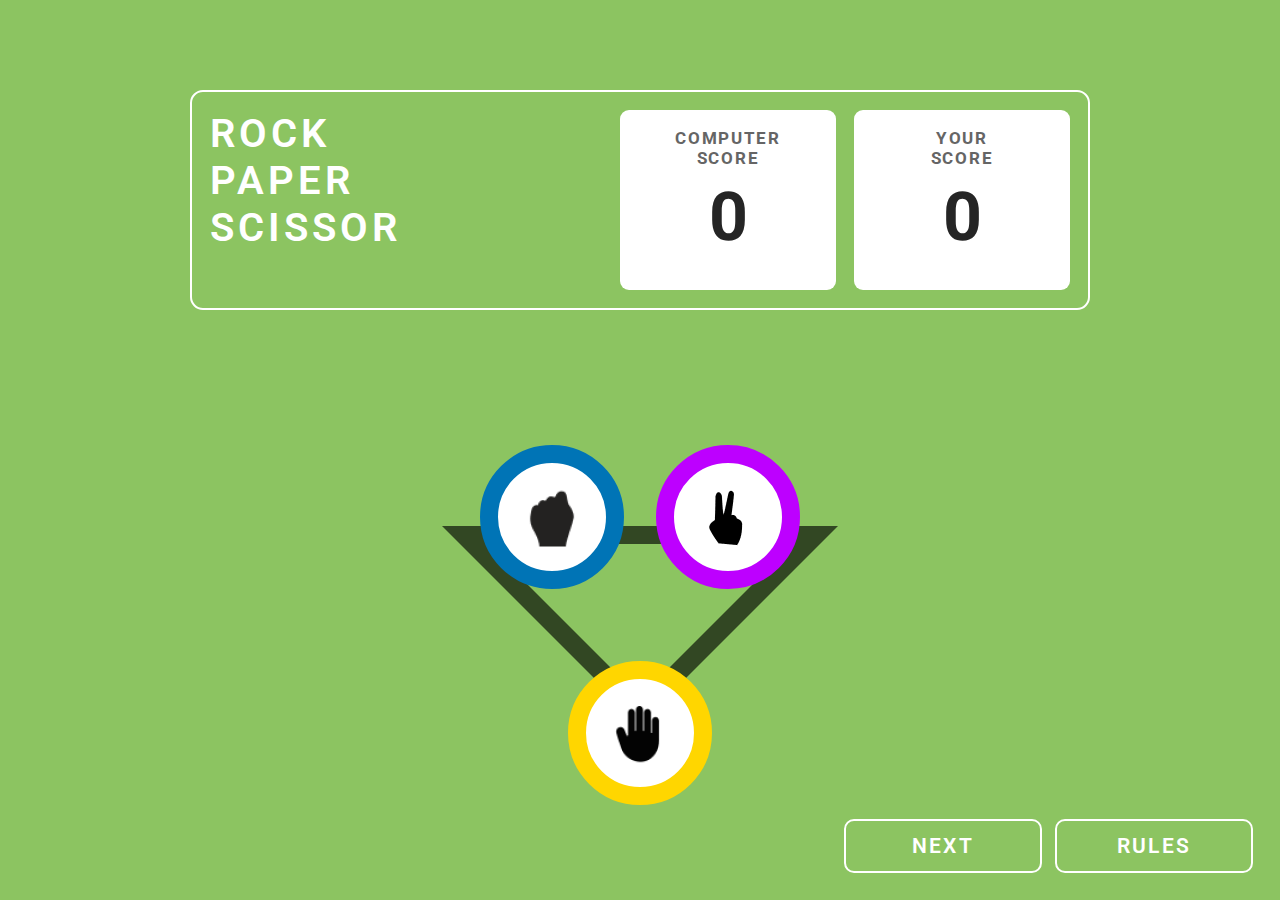
<file: index.html>
<!DOCTYPE html>
<html lang="en">
    <head>
        <meta charset="UTF-8" />
        <meta name="viewport" content="width=device-width, initial-scale=1.0" />
        <link rel="stylesheet" href="./style.css" />
        <link rel="preconnect" href="https://fonts.googleapis.com" />
        <link rel="preconnect" href="https://fonts.gstatic.com" crossorigin />
        <link
            href="https://fonts.googleapis.com/css2?family=Abril+Fatface&family=DM+Sans:opsz,wght@9..40,400;9..40,700&family=Inter:wght@400;700&family=Merriweather+Sans:wght@400;502;800&family=Outfit:wght@400;700&family=Poppins:wght@300&family=Roboto:wght@100;300;400;500;700&family=Urbanist:ital@0;1&family=Work+Sans:wght@400;504;801&display=swap"
            rel="stylesheet"
        />
        <title>Rock Paper Scissor Game</title>
    </head>
    <body>
        <div class="container">
            <div class="border">
                <div class="heading">
                    <h1>ROCK</h1>
                    <h1>PAPER</h1>
                    <h1>SCISSOR</h1>
                </div>
                <div class="scorecard">
                    <div class="compscore">
                        <h3 class="scorename">COMPUTER</h3>
                        <h3 class="scorename">SCORE</h3>
                        <h2 id="aiscr">0</h2>
                    </div>
                    <div class="humscore">
                        <h3 class="scorename">YOUR</h3>
                        <h3 class="scorename">SCORE</h3>
                        <h2 id="humanscr">0</h2>
                    </div>
                </div>
            </div>
            <div class="options" id="options">
                <div class="rock leftcor" id="rock"></div>
                <div class="scissor rightcor" id="scissor"></div>
                <div class="paper bottommid" id="paper"></div>
                <div class="bigtriangle"></div>
                <div class="childtriangle"></div>
            </div>
            <div class="result" id="result">
                <div class="left">
                    <h2 class="pickh2">YOU PICKED</h2>
                    <div class="topgreen leftcor" id="userwin">
                        <div class="midgreen">
                            <div class="lowgreen"></div>
                        </div>
                    </div>
                    <div class="userselect selects" id="uss"></div>
                </div>
                <div class="mid">
                    <h1 id="whowon"></h1>
                    <h2 id="h2res"></h2>
                    <button class="btnplay" id="playagain">PLAY AGAIN</button>
                </div>
                <div class="right">
                    <h2 class="pickh2">PC PICKED</h2>
                    <div class="topgreen rightcor" id="pcwin">
                        <div class="midgreen">
                            <div class="lowgreen"></div>
                        </div>
                    </div>
                    <div class="pcselect selects" id="pcs"></div>
                </div>
            </div>
        </div>
        <div class="rulesbox" id="ruleb">
            <div class="exit" id="exit">
                <h1>X</h1>
            </div>
            <h1>Game Rules</h1>
            <ul>
                <li>
                    Rock beats scissors, scissors beat paper, and paper beats
                    rock.
                </li>
                <li>
                    Agree ahead of time whether you’ll count off “rock, paper,
                    scissors, shoot” or just “rock, paper, scissors.”
                </li>
                <li>
                    Use rock, paper, scissors to settle minor decisions or
                    simply play to pass the time
                </li>
                <li>
                    If both players lay down the same hand, each player lays
                    down another hand
                </li>
            </ul>
        </div>
        <div class="buttons">
            <button
                class="btnrule"
                style="margin-right: 1vh"
                id="buttonendgame"
            >
                NEXT
            </button>

            <button onclick="RuleFunction()" class="btnrule" id="buttonrule">
                RULES
            </button>
        </div>
        <script src="./script.js"></script>
    </body>
</html>
</file>
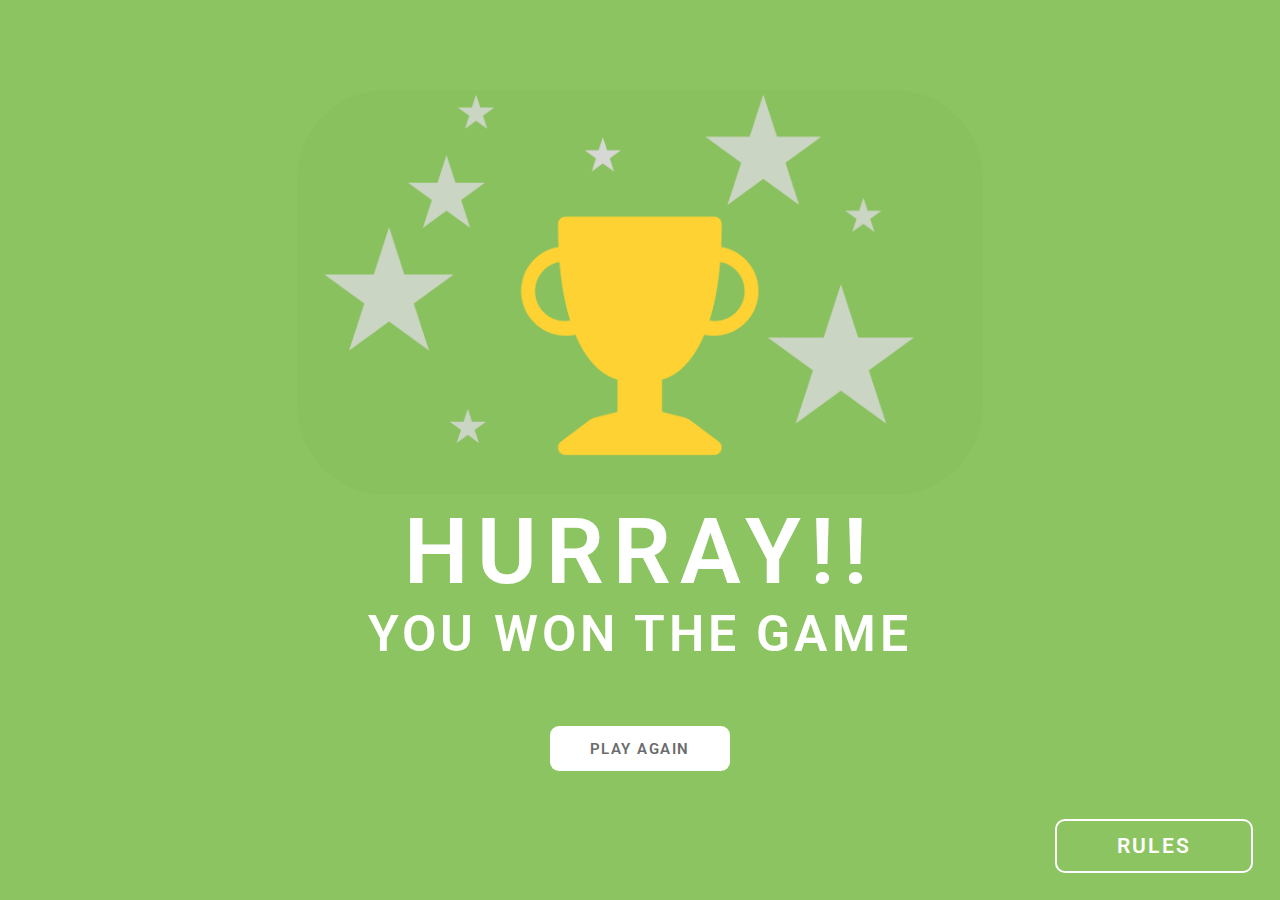
<file: winner_celebrations.html>
<!DOCTYPE html>
<html lang="en">
    <head>
        <meta charset="UTF-8" />
        <meta name="viewport" content="width=device-width, initial-scale=1.0" />
        <link rel="stylesheet" href="./style.css" />
        <title>Result</title>
    </head>
    <body>
        <div class="container">
            <div class="poster">
                <img src="./assets/win.png" alt="" class="src" />
            </div>
            <div class="captions">
                <h1>HURRAY!!</h1>
                <h3>YOU WON THE GAME</h3>
                <button
                    class="btnplay"
                    onclick="window.location.href = 'index.html';"
                    id="playagain"
                >
                    PLAY AGAIN
                </button>
            </div>
        </div>
        <div class="rulesbox" id="ruleb">
            <div class="exit" id="exited">
                <h1>X</h1>
            </div>
            <h1>Game Rules</h1>
            <ul>
                <li>
                    Rock beats scissors, scissors beat paper, and paper beats
                    rock.
                </li>
                <li>
                    Agree ahead of time whether you’ll count off “rock, paper,
                    scissors, shoot” or just “rock, paper, scissors.”
                </li>
                <li>
                    Use rock, paper, scissors to settle minor decisions or
                    simply play to pass the time
                </li>
                <li>
                    If both players lay down the same hand, each player lays
                    down another hand
                </li>
            </ul>
        </div>
        <div class="buttons">
            <button onclick="RulebtnFunction()" class="btnrule" id="buttonrule">
                RULES
            </button>
        </div>
        <script src="./winner_celebrations.js"></script>
    </body>
</html>
</file>
<file: style.css>
@import url('https://fonts.googleapis.com/css2?family=Roboto:ital,wght@0,100;0,300;0,400;0,500;0,700;1,300;1,400;1,500;1,700&display=swap');

* {
  margin: 0;
  padding: 0;
  font-family: Roboto;
}

* button {
  cursor: pointer;
}

body {
  background-color: #8cc461;
}
.container {
  width: 100vw;
  display: flex;
  justify-content: center;
  align-items: center;
  flex-direction: column;
}
.border {
  height: 24vh;
  width: 70vw;
  margin-top: 10vh;
  border: #fff solid 2px;
  justify-content: space-between;
  border-radius: 13px;
  display: flex;
}

.border .scorecard {
  display: flex;
  padding: 2vh;
}

.heading h1 {
  color: #fff;
  font-size: 40px;
  font-family: Roboto;
  font-style: normal;
  font-weight: 600;
  line-height: normal;
  letter-spacing: 4px;
}
.heading {
  padding: 2vh;
}
.compscore,
.humscore {
  display: flex;
  flex-direction: column;
  width: 20vh;
  margin-left: 2vh;
  align-items: center;
  border-radius: 0.5625rem;
  background: #fff;
  padding: 2vh;
}

.compscore .scorename,
.humscore .scorename {
  color: #656565;
  font-size: 17px;
  font-family: Roboto;
  font-style: normal;
  font-weight: 700;
  line-height: normal;
  letter-spacing: 1.7px;
}
.compscore h2,
.humscore h2 {
  color: #252525;
  text-align: center;
  font-size: 68px;
  font-family: Roboto;
  font-style: normal;
  font-weight: 700;
  line-height: normal;
  margin-top: 1vh;
}

.options {
  position: relative;
  width: 25vw;
  margin-top: 15vh;
  height: 40vh;
  display: flex;
  justify-content: center;
  align-items: center;
}

.options .bigtriangle {
  width: 0;
  height: 0;
  position: relative;
  border-left: 22vh solid transparent;
  border-right: 22vh solid transparent;
  border-top: 22vh solid #000000a3;
  z-index: 1;
}

.options .childtriangle {
  width: 0;
  height: 0;
  position: absolute;
  border-left: 17vh solid transparent;
  border-right: 17vh solid transparent;
  border-top: 17vh solid #8cc461;
  z-index: 2;
  margin-bottom: 1vh;
}

.rock,
.scissor,
.paper,
.selects {
  height: 12vh;
  width: 12vh;
  background-color: #fff;
  border-radius: 100%;
  display: flex;
  justify-content: center;
  align-items: center;
  z-index: 3;
  transition-duration: 0.3s;
}

.rock {
  border: #0074b6 solid 2vh;
  background-image: url('assets/rock.png');
  background-repeat: no-repeat;
  background-position: center;
  z-index: 100;
}
.scissor {
  border: #bd00ff solid 2vh;
  z-index: 100;
  background-image: url('assets/scissor.png');
  background-repeat: no-repeat;
  background-position: center;
}
.paper {
  border: #ffd600 solid 2vh;
  z-index: 100;
  background-image: url('assets/paper.png');
  background-repeat: no-repeat;
  background-position: center;
}
.leftcor {
  position: absolute;
  left: 0;
  top: 0;
}
.rightcor {
  position: absolute;
  top: 0;
  right: 0;
}
.bottommid {
  position: absolute;
  bottom: 0;
}

.rulesbox {
  border-radius: 13px;
  border: 7px solid #fff;
  background: #004429;
  display: none;
  flex-direction: column;
  position: absolute;
  align-items: center;
  bottom: 12vh;
  height: 40vh;
  width: 18vw;
  padding: 2vh;
  right: 5vh;
  
}

.rulesbox h1 {
  color: #fff;
  font-size: 29px;
  font-family: Roboto;
  font-style: normal;
  font-weight: 500;
  line-height: normal;
}

.rulesbox ul {
  padding: 2vh;
}

.rulesbox ul li {
  list-style: none;
  color: #fff;
  font-size: 13px;
  font-family: Roboto;
  font-style: normal;
  font-weight: 400;
  line-height: normal;
  padding-top: 2vh;
}

.rulesbox ul li::before {
  content: '\25A0';
  color: #ffd600;
  display: inline-block;
  width: 1em;
  margin-left: -0.5em;
  font-size: 170%;
}

.rulesbox .exit {
  top: -5.5vh;
  right: -5.5vh;
  height: 7.5vh;
  width: 7.5vh;
  cursor: pointer;
  border-radius: 50px;
  border: 5px solid #fff;
  background-color: #f00;
  position: absolute;
  display: flex;
  justify-content: center;
  align-items: center;
}

.rulesbox .exit h1 {
  color: #fff;
  font-size: 44px;
  font-style: normal;
  font-weight: 400;
  line-height: normal;
}

.result {
  position: relative;
  height: 50vh;
  display: none;
  justify-content: space-around;
  align-items: center;
  width: 75vw;
  margin-top: 5vh;
}

.result h1 {
  color: #fff;
  text-align: center;
  font-size: 39px;
  font-family: Roboto;
  font-style: normal;
  font-weight: 800;
  line-height: normal;
  letter-spacing: 3.9px;
}

.result h2 {
  color: #fff;
  text-align: center;
  font-size: 25px;
  font-family: Roboto;
  font-style: normal;
  font-weight: 800;
  line-height: normal;
  letter-spacing: 2.5px;
}

.result .btnplay {
  border-radius: 9px;
  background: #fff;
  height: 5vh;
  color: #6b6b6b;
  font-size: 15px;
  font-family: Roboto;
  font-style: normal;
  font-weight: 600;
  line-height: normal;
  letter-spacing: 1.5px;
  border: none;
  width: 20vh;
  margin-top: 2vh;
}

.result .mid {
  display: flex;
  flex-direction: column;
  justify-content: center;
  align-items: center;
}


.btnplay {
  border-radius: 9px;
  background: #fff;
  height: 5vh;
  color: #6b6b6b;
  font-size: 15px;
  font-family: Roboto;
  font-style: normal;
  font-weight: 600;
  line-height: normal;
  letter-spacing: 1.5px;
  border: none;
  width: 20vh;
  margin-top: 2vh;
  transition-duration: .2s;
}
#userwin,
#pcwin {
  display: none;
}
.selects {
  width: 20vh;
  height: 20vh;
}
.pickh2 {
  position: absolute;
  color: #fff;
  font-family: Roboto;
  font-size: 17px;
  font-style: normal;
  font-weight: 600;
  line-height: normal;
  letter-spacing: 1.7px;
  top: 5vh;
  margin-left: 1.5vh;
}
.topgreen {
  z-index: -1;
  height: 50vh;
  width: 50vh;
  border-radius: 350px;
  position: absolute;
  display: flex;
  justify-content: center;
  align-items: center;
  background: #2e9a2563;
  box-shadow: 0px 1px 62px 0px rgba(0, 0, 0, 0.13);
}

.topgreen .midgreen {
  display: flex;
  z-index: -1;
  justify-content: center;
  align-items: center;
  height: 43vh;
  width: 43vh;
  border-radius: 350px;
  background: #1da82b92;
}

.topgreen .lowgreen {
  height: 35vh;
  z-index: -1;
  width: 35vh;
  border-radius: 350px;
  background: #3b672033;
}

.buttons {
  position: absolute;
  bottom: 3vh;
  right: 3vh;
}

.buttons .btnrule {
  border-radius: 10px;
  border: 2px solid #fff;
  background: rgba(217, 217, 217, 0);
  color: #fff;
  font-size: 21px;
  font-family: Roboto;
  font-style: normal;
  font-weight: 600;
  line-height: normal;
  letter-spacing: 2.1px;
  height: 6vh;
  width: 22vh;
}



.poster img {
  margin-top: 10vh;
  height: 45vh;
  border-radius: 10vh;
}

.captions {
  display: flex;
  flex-direction: column;
  justify-content: center;
  align-items: center;
}

.captions h1 {
  color: #fff;
  text-align: center;
  font-family: Roboto;
  font-size: 91px;
  font-style: normal;
  font-weight: 600;
  line-height: normal;
  letter-spacing: 9.1px;
}

.captions h3 {
  color: #fff;
  text-align: center;
  font-family: Roboto;
  font-size: 50px;
  font-style: normal;
  font-weight: 600;
  line-height: normal;
  letter-spacing: 4.1px;
}

.captions button {
  margin-top: 7vh;
}
</file>
